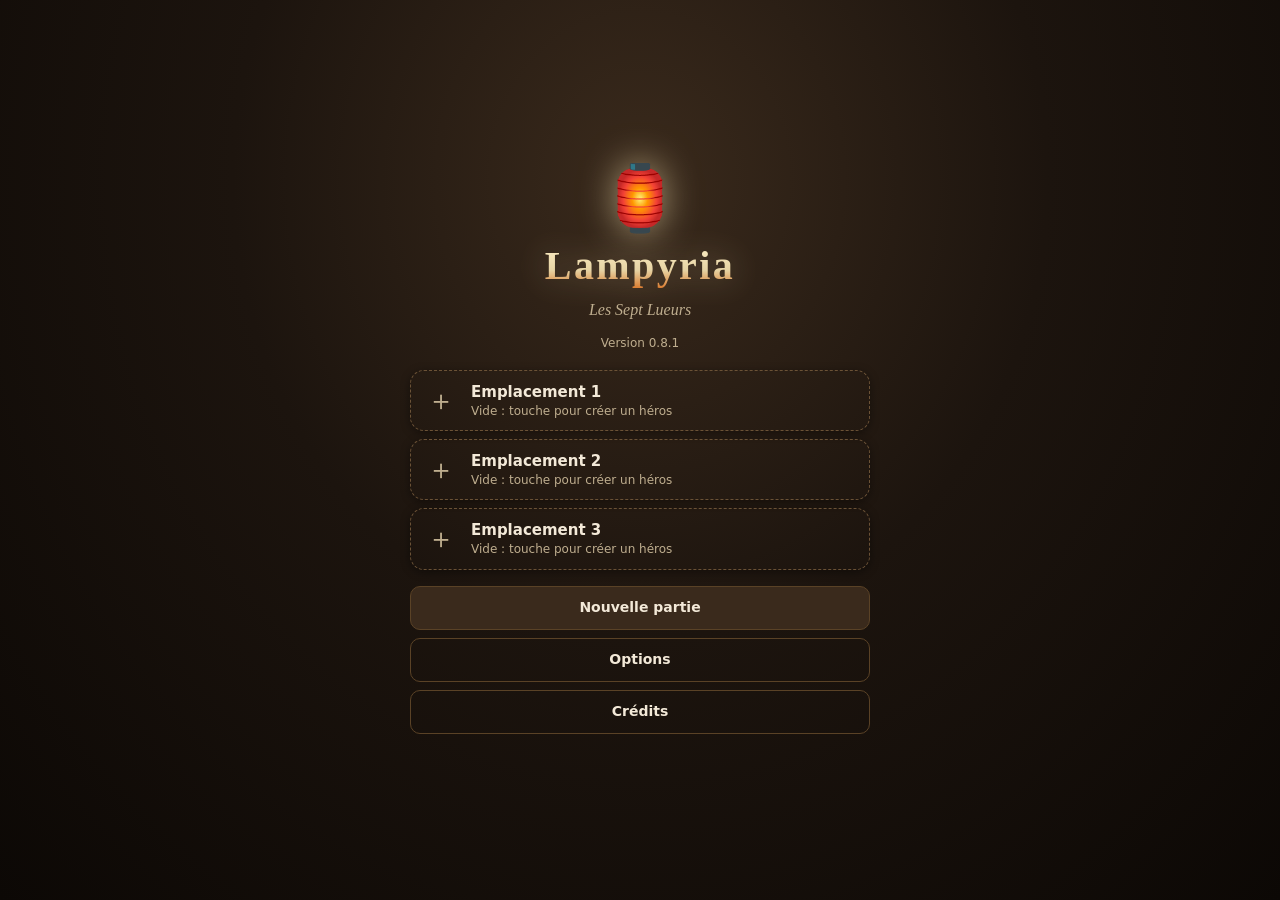
<file: index.html>
<!DOCTYPE html>
<html lang="fr"><head><meta charset="utf-8">
<meta name="viewport" content="width=device-width, initial-scale=1, maximum-scale=1, user-scalable=no, viewport-fit=cover">
<title>Lampyria : Les Sept Lueurs</title>
<link rel="manifest" href="manifest.json">
<meta name="theme-color" content="#1a120d">
<link rel="icon" href="icon-192.png">
<link rel="apple-touch-icon" href="icon-192.png">
<style>
:root{--bg:#1a120d;--panel:#2e2118;--panel2:#3a2b1f;--line:#5a4630;--ink:#f3e9d8;--dim:#b3a58e;--ember:#e6d3a3;--ok:#7fd18b;--bad:#ff7b6b;--blue:#6fb7ff;color-scheme:dark;
--serif:Georgia,'Times New Roman',serif;--sans:system-ui,-apple-system,'Segoe UI',Roboto,sans-serif}
*{box-sizing:border-box;-webkit-tap-highlight-color:transparent}
html{background:var(--bg)}
body{margin:0;background:var(--bg);color:var(--ink);font:15px/1.4 var(--sans);min-height:100vh;padding:env(safe-area-inset-top,0) env(safe-area-inset-right,0) env(safe-area-inset-bottom,0) env(safe-area-inset-left,0)}
.hide{display:none!important}
button{font:inherit;color:var(--ink);background:var(--panel2);border:1px solid var(--line);border-radius:10px;min-height:44px;padding:6px 12px;cursor:pointer;text-align:left;display:flex;flex-direction:column;justify-content:center;gap:1px}
button:active:not(:disabled){transform:scale(.98)}
button:disabled{opacity:.45;cursor:default}
button .nm{font-weight:600;font-size:14px}button .mt{font-size:12px;color:var(--dim);font-weight:400}
button.on{background:var(--ember);border-color:var(--ember);color:#2a1a08}button.on .mt{color:#5b3b14}
button.pri{background:linear-gradient(180deg,#efe0b8,#c9ad72);border-color:#efe0b8;color:#2a1a08;align-items:center;text-align:center;box-shadow:0 2px 10px #e6d3a33a}button.pri .mt{color:#5b3b14}
button.ghost{background:transparent}
button.danger{border-color:#7a3a3a;color:#ffb0a6}
button.dim{opacity:.5}
.chips{display:inline-flex;gap:4px;flex-wrap:wrap}
.chip{font-size:12px;padding:1px 8px;border-radius:99px;background:#00000040;border:1px solid var(--line);color:var(--ink);white-space:nowrap}
.chip.ok{border-color:#3f7a4a;color:#a8e8b2}.chip.no{border-color:#7a3a3a;color:#ffb0a6}
/* ----- éléments ----- */
.e-neutre{--c:#b9b4c7}.e-vent{--c:#5fd6a4}.e-foudre{--c:#ffd84a}.e-tenebres{--c:#a06bff}.e-lumiere{--c:#ffe9a8}
button.esp{border:1px solid color-mix(in srgb,var(--c) 45%,var(--line));border-left:4px solid var(--c);background:linear-gradient(90deg,color-mix(in srgb,var(--c) 32%,transparent),var(--panel2) 75%)}
#bar button.esp.on{background:linear-gradient(135deg,var(--c),color-mix(in srgb,var(--c) 70%,#000));border-color:var(--c);color:#18110c;box-shadow:0 0 12px color-mix(in srgb,var(--c) 55%,transparent)}
#bar button.esp.on .mt{color:#2a1d12}
.row.esp.on{color:var(--ink);background:linear-gradient(90deg,color-mix(in srgb,var(--c) 45%,transparent),var(--panel2) 85%);border-color:var(--c);box-shadow:0 0 10px color-mix(in srgb,var(--c) 40%,transparent)}
.row.esp.on .mt{color:var(--dim)}
.chip.el{border-color:var(--c);color:var(--c);background:color-mix(in srgb,var(--c) 14%,transparent)}
/* ----- menu ----- */
#menu{position:fixed;inset:0;z-index:12;display:flex;align-items:center;justify-content:center;background:#0a0705aa}
#mwin{display:flex;flex-direction:column;width:min(760px,96vw);height:min(640px,94vh);height:min(640px,94dvh);background:linear-gradient(180deg,#33261b,#1f1610);border:1px solid #6b5236;border-radius:18px;box-shadow:0 10px 40px #000c;overflow:hidden;animation:winin .16s ease-out}
#menu.hide{display:none}
#menu #tabs{display:none}
@keyframes winin{from{opacity:0;transform:scale(.97)}to{opacity:1;transform:none}}
@media (prefers-reduced-motion:reduce){#mwin{animation:none}}
#mhead{padding:10px 14px 6px;display:flex;flex-direction:column;gap:6px}
#mhead .top{display:flex;align-items:baseline;justify-content:space-between;gap:8px}
#mhead h1{margin:0;font:700 20px var(--serif);color:var(--ember)}
#mhead .lv{font-size:13px;color:var(--dim)}#mhead .lv b{color:var(--ink)}
.qgs{margin:6px 0;font-size:13px;line-height:1.5}.qg{color:var(--dim)}.qg.ok{color:var(--ok)}.bar{height:6px;border-radius:9px;background:#00000050;overflow:hidden}.bar i{display:block;height:100%;background:var(--ember)}
#tabs{display:flex;gap:4px;padding:0 10px;border-bottom:1px solid var(--line)}
#tabs button{flex:1;min-height:48px;align-items:center;text-align:center;background:transparent;border:0;border-bottom:3px solid transparent;border-radius:8px 8px 0 0;padding:4px 2px;gap:0;position:relative}
#tabs button .ic{font-size:18px;line-height:1}#tabs button .nm{font-size:12px;font-weight:500;color:var(--dim)}
#tabs button.sel{border-bottom-color:var(--ember);background:var(--panel)}#tabs button.sel .nm{color:var(--ember)}
#tabs .dot{position:absolute;top:5px;right:calc(50% - 18px);width:9px;height:9px;border-radius:50%;background:var(--bad);border:2px solid var(--bg)}
#mbody{flex:1;overflow-y:auto;padding:12px 14px 16px;display:flex;flex-direction:column;gap:10px;-webkit-overflow-scrolling:touch}
#mfoot{padding:8px 14px 12px;border-top:1px solid var(--line);background:var(--bg)}
#mfoot button{width:100%}
.card{background:var(--panel);border:1px solid var(--line);border-radius:14px;padding:12px;display:flex;flex-direction:column;gap:8px}
.card h3{margin:0;font:600 13px var(--sans);color:var(--ember);text-transform:uppercase;letter-spacing:.06em}
.card p{margin:0;color:var(--dim);font-size:13px}
.grid{display:grid;grid-template-columns:repeat(auto-fill,minmax(150px,1fr));gap:8px}
.grid2{display:grid;grid-template-columns:1fr 1fr;gap:8px}
.stat{background:#00000030;border-radius:10px;padding:8px;text-align:center}.stat b{display:block;font-size:20px;color:var(--ember)}.stat span{font-size:12px;color:var(--dim)}
.row{display:flex;flex-direction:row;text-align:left;align-items:center;gap:10px;background:#00000030;border:1px solid var(--line);border-radius:10px;padding:8px 10px;width:100%;min-height:52px}
.ico{width:1em;height:1em;vertical-align:middle;display:inline-block}.ie .ico{width:1.1em;height:1.1em}.row .em{font-size:24px;width:32px;text-align:center}.row .tx{flex:1;min-width:0;display:flex;flex-direction:column}
.row .tx .nm{font-weight:600;font-size:14px}.row .tx .mt{font-size:12px;color:var(--dim)}
.row.empty{border-style:dashed;color:var(--dim)}
.row.lock{opacity:.5}
.seg{display:flex;gap:4px}.seg i{flex:1;height:10px;border-radius:4px;background:#00000050}.seg i.f{background:var(--ember)}.seg i.t{background:var(--blue)}
.sp{font-size:13px;color:var(--dim)}.sp b{color:var(--ink)}
.lu{display:flex;flex-direction:row;text-align:left;gap:10px;align-items:center;width:100%;padding:10px;border-radius:12px;background:var(--panel2);border:1px solid var(--line);min-height:56px}
button.lu.on{color:var(--ink);border-color:var(--ember);background:#3a2a22}.lu .tx{flex:1;min-width:0}.lu .nm{font-weight:600}.lu .mt{display:block;font-size:12px;color:var(--dim)}
.lu .sz{font-size:12px;padding:2px 9px;border-radius:99px;background:#00000050;border:1px solid var(--line)}
.set{font-size:12px;color:var(--dim)}.set b{color:var(--ok)}
/* ----- inventaire ----- */
.inv{display:grid;grid-template-columns:minmax(200px,240px) 1fr;gap:10px;align-items:start}@media (max-width:560px){.inv{grid-template-columns:1fr}}
.invslots{display:grid;grid-template-areas:"a b c" "d e ." ". h .";grid-template-columns:repeat(3,64px);gap:8px;justify-content:center}
.islot{width:64px;height:64px;min-height:0;padding:0;align-items:center;justify-content:center;border-radius:12px;background:#00000050;border:1.5px dashed var(--line);touch-action:none;user-select:none;-webkit-user-select:none}
.islot.full{border-style:solid;border-color:var(--rc,var(--line));background:radial-gradient(circle,color-mix(in srgb,var(--rc,#fff) 25%,transparent),#00000050 75%)}
.islot .ie{font-size:30px;line-height:1}.islot .ghostic{opacity:.3}
.islot.ok{border-style:solid;border-color:var(--ok);box-shadow:0 0 10px #7fd18b66}.islot.over{background:#7fd18b40}
.islot.sel,.icell.sel{box-shadow:0 0 0 2px var(--ember)}
.igrid{display:grid;grid-template-columns:repeat(auto-fill,minmax(54px,1fr));gap:6px}
.icell{min-height:0;height:54px;padding:0;align-items:center;justify-content:center;font-size:28px;border:1.5px solid var(--rc,var(--line));border-radius:10px;background:#00000050;touch-action:pan-y;user-select:none;-webkit-user-select:none}
.icats{display:flex;gap:4px;flex-wrap:wrap}.icats button{flex:1;min-height:36px;align-items:center;text-align:center;font-size:12px;padding:4px 6px}
.ifilt button{min-height:32px;font-size:11px;padding:3px 4px;white-space:nowrap}
.invbag.drop{outline:2px dashed var(--ok);outline-offset:-4px}
.idrag{position:fixed;z-index:60;pointer-events:none;font-size:36px;line-height:1;transform:translate(-50%,-50%);filter:drop-shadow(0 4px 8px #000a)}
.idet{display:flex;flex-direction:column;gap:6px}
/* ----- jeu ----- */
html,body{overscroll-behavior:none}
#game{position:fixed;inset:0;display:flex;flex-direction:column;background:var(--bg);padding:env(safe-area-inset-top,0) env(safe-area-inset-right,0) env(safe-area-inset-bottom,0) env(safe-area-inset-left,0)}
#stage{position:relative;flex:1;min-height:0;overflow:hidden}
canvas{position:absolute;left:0;top:0;touch-action:none;display:block}
#amb{z-index:1;pointer-events:none}
#stage::after{content:'';position:absolute;inset:0;z-index:2;pointer-events:none;background:radial-gradient(ellipse 75% 70% at 50% 50%,transparent 55%,#05030a99 100%),linear-gradient(180deg,#0a0705aa 0,transparent 16%,transparent 80%,#0a070566 100%)}
#screenFade{position:absolute;inset:0;z-index:5;background:#000;opacity:0;pointer-events:none}
#zoneBanner{position:absolute;z-index:6;top:54px;left:50%;transform:translateX(-50%);max-width:90%;padding:6px 14px;border:1px solid #806347;border-radius:8px;background:#1a120ddd;color:var(--ink);font:600 14px var(--serif);text-align:center;opacity:0;pointer-events:none;transition:opacity .18s}
#zoneBanner.show{opacity:1}
#bubble{position:absolute;z-index:7;max-width:min(280px,86%);width:max-content;background:#f6ecda;color:#2a1a08;border:2px solid var(--c,#b8620a);border-radius:14px;padding:6px 11px;font-size:14px;line-height:1.3;pointer-events:none;box-shadow:0 4px 16px #000a}
#bubble.hasPt{display:grid;grid-template-columns:56px 1fr;column-gap:9px;align-items:start;max-width:min(330px,90%)}#bubble .pt{grid-row:1/3;width:56px;height:56px;object-fit:cover;border:2px solid;border-radius:10px;background:radial-gradient(ellipse at 70% 80%,#6b5236,#1a120d 75%)}
#bubble .who{display:block;font-weight:700;font-size:12px}
#bubble .tail{position:absolute;bottom:-9px;width:0;height:0;border:8px solid transparent;border-top-color:var(--c,#b8620a);border-bottom:0}
#bubble.below .tail{bottom:auto;top:-9px;border-top:0;border-bottom:8px solid var(--c,#b8620a)}
#panel{background:var(--panel);border-top:1px solid var(--line);padding:6px 8px 8px;display:flex;flex-direction:column;gap:5px}
#grpTip{position:absolute;z-index:4;display:none;pointer-events:none;background:#1b1410f2;border:1px solid #c9a45c;border-radius:10px;padding:7px 11px;font-size:14px;line-height:1.4;color:var(--ink);box-shadow:0 4px 14px #000a;white-space:nowrap}#grpTip b{display:block;color:#ffd24a;margin-bottom:2px}
#hud{position:absolute;top:6px;left:6px;right:6px;z-index:3;display:flex;flex-wrap:wrap;gap:4px 10px;align-items:center;font-size:13px;pointer-events:none}
#hud:not(:empty){background:linear-gradient(180deg,#3a2b1fdd,#1a120ddd);box-shadow:0 2px 10px #0008;border:1px solid var(--line);border-radius:12px;padding:5px 9px}
#hud .pv{flex:1;min-width:120px;display:flex;flex-direction:column;gap:2px;font-size:12px;color:var(--dim)}#hud .pv .bar{height:8px}#hud .pv .bar i{background:linear-gradient(90deg,#3fae5c,#a4eb8e);box-shadow:0 0 8px #7fd18b66}
#hud .pip{display:inline-flex;gap:3px;align-items:center;font-size:12px;color:var(--dim)}#hud .pip i{width:10px;height:10px;border-radius:50%;background:#00000060;border:1px solid var(--line)}#hud .pip.pa i.f{background:var(--ember);box-shadow:0 0 6px #e6d3a3aa}#hud .pip.pm i.f{background:var(--blue);box-shadow:0 0 6px #6fb7ffaa}
#hud .tag{font-size:11px;padding:1px 8px;border-radius:99px;background:var(--ember);color:#2a1a08;font-weight:700}
#foes{display:flex;flex-wrap:wrap;gap:3px}
#game.r3 .foe{min-width:0;padding:2px 6px;gap:1px;background:#1b1410aa;border-color:#ffffff22;font-size:10px}#game.r3 .foe .tags{display:none}#game.r3 .foe:active .tags{display:flex}#game.r3 .foe .hpbar{height:3px}
#game.r3 #panel{position:absolute;inset:0;z-index:5;width:auto;background:none;border:0;padding:0;overflow:visible;pointer-events:none;display:block}
#game.r3 #panel>*{pointer-events:auto}#game.r3 #foes,#game.r3 #tip{display:none}
#game.r3 #msgEl{position:absolute;left:50%;bottom:14px;transform:translateX(-50%);max-width:44%;background:#120d1acc;border:1px solid #ffffff33;border-radius:99px;padding:5px 14px;font-size:12px;pointer-events:none}
#game.r3 #bar{position:absolute;right:14px;top:96px;display:flex;flex-direction:column;gap:8px;align-items:flex-end}
#game.r3 #bar button,#game.r3 #bar button.esp{display:grid;grid-template-columns:auto 52px;grid-template-areas:"n i" "m i";column-gap:10px;align-items:center;min-height:0;padding:0;background:none;border:0;box-shadow:none;text-align:right}
#game.r3 #bar button svg{grid-area:i;width:52px;height:52px;filter:drop-shadow(0 2px 4px #000a)}
#game.r3 #bar button .nm{grid-area:n;font-size:12px;text-shadow:0 1px 3px #000}#game.r3 #bar button .mt{grid-area:m;font-size:10px;color:#cdb98f;text-shadow:0 1px 3px #000}
#game.r3 #bar button.on svg{filter:drop-shadow(0 0 10px #ffd678)}#game.r3 #bar button.on .nm{color:#ffd678}#game.r3 #bar button.on,#game.r3 #bar button.esp.on{background:none;box-shadow:none}
#game.r3 #bar button:disabled{opacity:.4}
#game.r3 #foot{position:absolute;right:14px;bottom:14px;display:flex;flex-direction:row-reverse;gap:8px}
#game.r3 #foot button{min-height:0;border-radius:99px;padding:8px 16px;background:#120d1acc;border:1.5px solid #ffd67888;flex-direction:row;align-items:center}
#game.r3 #foot button.pri{padding:12px 22px;font-weight:700;color:#f4ead6}
#game.r3 #hud{top:60px;left:16px;right:auto;max-width:200px;flex-direction:column;align-items:flex-start;gap:6px;background:none;border:0;box-shadow:none;padding:0}#game.r3 #hud .pv{min-width:0;width:130px}
#guir{position:absolute;top:0;left:0;right:0;height:58px;z-index:4;pointer-events:none}#guir svg{position:absolute;left:0;top:0;width:100%;height:36px}
#guir .rw{position:absolute;top:10px;left:0;right:0;display:flex;justify-content:center;gap:10px}#guir .ln{width:34px;text-align:center;font-size:10px}
#guir .ln i{display:block;width:2px;height:8px;background:#8a7a62;margin:0 auto}#guir .ln b{display:block;height:27px;border:2px solid #d8c8a8;border-radius:8px;background:#1a141acc;font-size:14px;line-height:23px;font-weight:400}
#guir .ln.on b{border-color:#ffd678;background:#ffd67833;box-shadow:0 0 14px #ffd678}#guir .ln s{display:block;height:3px;background:#2a1010;margin-top:2px;text-decoration:none}#guir .ln s u{display:block;height:100%;background:#6fcf7a;text-decoration:none}#guir .ln.f s u{background:#e5564a}

.foe{display:flex;flex-direction:column;align-items:stretch;gap:3px;max-width:100%;min-width:150px;padding:5px 8px;background:linear-gradient(180deg,#3a2b1fee,#201710ee);border:1px solid var(--line);border-radius:10px;font-size:11px;line-height:1.2;text-align:left}
.foe .top{display:flex;justify-content:space-between;gap:8px;align-items:baseline}
.foe .hpbar{display:block;height:5px;border-radius:9px;background:#00000070;overflow:hidden}.foe .hpbar i{display:block;height:100%;background:linear-gradient(90deg,#4fbf6a,#9be58a)}
.foe .tags{display:flex;flex-wrap:wrap;gap:3px}.foe .tags:empty{display:none}.foe .chip{font-size:10px;padding:0 6px}
.chip.weak{border-color:#a8453c;color:#ffb0a6;background:#a8453c28}.chip.res{border-color:#3f6fa8;color:#a9cdf5;background:#3f6fa828}
.foe .name{font-weight:600;overflow-wrap:anywhere}.foe .hp{color:var(--ok);white-space:nowrap;font-variant-numeric:tabular-nums}
.foe .states{color:var(--ember);white-space:nowrap;padding:1px 4px;border:1px solid var(--line);border-radius:99px;background:#00000030}
.foe .states:empty{display:none}
#hud .tag.state{background:#00000060;border:1px solid var(--line);color:var(--ink);padding:2px 6px;font-size:11px;line-height:1.2}
#msgEl{color:var(--ink);font-size:13px;text-align:center;line-height:1.3}
#tip{font-size:12px;color:var(--dim);text-align:center;line-height:1.3}
#msgEl:empty,#tip:empty,#bar:empty,#foot:empty{display:none}
#bar{display:grid;grid-template-columns:repeat(auto-fill,minmax(86px,1fr));gap:5px}
#bar.talk{grid-template-columns:1fr}
#bar button{min-height:42px;padding:3px 8px}#bar button .nm{font-size:13px;line-height:1.15}#bar button .mt{font-size:11px}
#foot{display:flex;gap:6px}#foot button{flex:1}#foot button.pri{flex:2;align-items:center;text-align:center}
@media (orientation:landscape) and (min-width:700px){
#game{flex-direction:row}
#panel{width:250px;flex:none;border-top:0;border-left:1px solid var(--line);overflow-y:auto;padding:8px}
#bar{grid-template-columns:1fr 1fr}}
/* ----- écran titre ----- */
#titre{position:fixed;inset:0;z-index:15;overflow-y:auto;background:radial-gradient(ellipse at 50% 20%,#3a2a1c 0%,#1c140e 45%,#0c0805 100%);display:flex;justify-content:center;padding:env(safe-area-inset-top,0) 16px env(safe-area-inset-bottom,0)}
.tmain{position:relative;z-index:1;width:min(460px,100%);margin:auto;display:flex;flex-direction:column;gap:12px;padding:24px 0;text-align:center}
.tlamp{font-size:64px;line-height:1;filter:drop-shadow(0 0 18px #e6d3a3aa);animation:tlueur 3.2s ease-in-out infinite}
.tmain h1{margin:0;font:700 40px var(--serif);letter-spacing:.06em;background:linear-gradient(180deg,#fff1c9,#e6d3a3 60%,#d9782b);-webkit-background-clip:text;background-clip:text;color:transparent;filter:drop-shadow(0 0 16px #e6d3a366)}
.tmain h2{margin:0;font:700 26px var(--serif);color:var(--ember)}
.tsub{margin:0;color:var(--dim);font:italic 16px var(--serif)}.tver{margin:4px 0 0;color:var(--dim);font-size:12px}
.tslots{display:flex;flex-direction:column;gap:8px;margin-top:6px}
button.slot{flex-direction:row;align-items:center;text-align:left;gap:12px;min-height:60px;padding:10px 12px;border-radius:14px;background:linear-gradient(135deg,#3a2b1f,#241a10);border:1px solid #6b5236;box-shadow:0 2px 10px #0006;width:100%;transition:border-color .15s,box-shadow .15s}button.slot:hover:not(.vide){border-color:var(--ember);box-shadow:0 0 14px #e6d3a333}
button.slot .em{font-size:28px;width:36px;text-align:center}button.slot .tx{flex:1;min-width:0;display:flex;flex-direction:column}
button.slot .nm{font-weight:600;font-size:15px}button.slot .mt{font-size:12px;color:var(--dim)}
button.slot.vide{border-style:dashed;background:transparent}button.slot.vide .em{color:var(--dim)}
.tact{display:flex;flex-direction:column;gap:8px;margin-top:4px}.tact button{align-items:center;text-align:center}
.tcreate{text-align:left}.tcreate h2,.tcreate .tsub{text-align:center}
.tcreate input{width:100%;min-height:44px;padding:8px 12px;font:16px var(--sans);color:var(--ink);background:#1a120d;border:1px solid var(--line);border-radius:10px}
.tcreate input:focus{outline:2px solid var(--ember);outline-offset:1px}
.aspects{display:flex;flex-wrap:wrap;gap:8px}
button.asp{width:52px;min-width:52px;height:52px;padding:0;align-items:center;justify-content:center;font-size:28px;border-radius:12px}
button.asp.on{background:#3a2a22;border-color:var(--ember);box-shadow:0 0 0 2px var(--ember) inset}
.sparks{position:absolute;inset:0;overflow:hidden;pointer-events:none}
.sparks i{position:absolute;width:5px;height:5px;border-radius:50%;background:#ffd985;box-shadow:0 0 10px 3px #e6d3a388;opacity:0;animation:tfirefly 7s ease-in-out infinite}
@keyframes tfirefly{0%,100%{opacity:0;transform:translate(0,0)}30%{opacity:.9}50%{opacity:.5;transform:translate(14px,-22px)}70%{opacity:.9}}
@keyframes tlueur{0%,100%{filter:drop-shadow(0 0 14px #e6d3a388)}50%{filter:drop-shadow(0 0 26px #e6d3a3dd)}}
@media (prefers-reduced-motion:reduce){.sparks i,.tlamp{animation:none}.sparks i{opacity:.5}}
/* ----- fenêtres ----- */
#modal{position:fixed;inset:0;background:#000b;display:flex;align-items:center;justify-content:center;z-index:20;padding:16px}
#mcard{background:linear-gradient(180deg,#33261b,#1f1610);border:1px solid #6b5236;box-shadow:0 10px 40px #000c;animation:winin .16s ease-out;border-radius:16px;padding:16px;width:min(420px,100%);max-height:88vh;overflow-y:auto;display:flex;flex-direction:column;gap:10px}
#mcard h2{margin:0;font:700 20px var(--serif);color:var(--ember)}#mcard p{margin:0;font-size:14px}
.mbtns{display:flex;gap:8px;flex-wrap:wrap}.mbtns button{flex:1;align-items:center;text-align:center;min-width:120px}
.pick{display:flex;flex-direction:column;gap:6px}
#toast{position:fixed;left:50%;bottom:calc(20px + env(safe-area-inset-bottom,0));transform:translateX(-50%);background:var(--panel2);border:1px solid var(--ember);border-radius:99px;padding:8px 16px;font-size:14px;z-index:30;max-width:92vw;text-align:center}
@media (orientation:landscape) and (max-height:600px){#mhead{padding:6px 14px 2px}#mhead h1{font-size:16px}#tabs button{min-height:40px}#tabs button .ic{font-size:15px}#mfoot{padding:6px 14px}.grid{grid-template-columns:repeat(auto-fill,minmax(200px,1fr))}}
/* paysage téléphone : écran titre en deux colonnes, sans défilement */
.tleft,.tright{display:contents}
@media (orientation:landscape) and (max-height:520px){
#titre{overflow:hidden;padding:env(safe-area-inset-top,0) max(16px,env(safe-area-inset-right,0)) env(safe-area-inset-bottom,0) max(16px,env(safe-area-inset-left,0))}
.tmain:not(.tcreate){width:min(820px,100%);height:100%;margin:0 auto;padding:6px 0;box-sizing:border-box;display:grid;grid-template-columns:minmax(0,.85fr) minmax(0,1.15fr);column-gap:28px;align-items:center}
.tleft,.tright{display:flex;flex-direction:column;justify-content:center;gap:6px;min-width:0}
.tlamp{font-size:clamp(40px,22vh,64px)}.tmain h1{font-size:clamp(28px,11vh,40px)}.tsub{font-size:14px}.tver{margin:2px 0 0}
.tslots{margin-top:0;gap:5px}button.slot{min-height:44px;padding:4px 10px;border-radius:12px}button.slot .em{font-size:22px;width:28px}button.slot .nm{font-size:14px}button.slot .mt{font-size:11px;white-space:nowrap;overflow:hidden;text-overflow:ellipsis}
.tact{margin-top:2px;gap:5px;flex-direction:row;flex-wrap:wrap}.tact button{flex:1 1 0;min-height:40px;padding:4px 8px}
.tmain.tcreate{width:min(820px,100%);height:100%;margin:0 auto;padding:4px 0;box-sizing:border-box;display:grid;grid-template-columns:minmax(0,1fr) minmax(0,1.2fr);grid-template-rows:auto auto auto 1fr;column-gap:14px;row-gap:5px;align-content:center}
.tcreate h2{grid-area:1/1;font-size:20px}.tcreate .tsub{grid-area:2/1;font-size:12px}
.tcreate>.card:nth-of-type(1){grid-area:3/1}.tcreate>.card:nth-of-type(3){grid-area:4/1}.tcreate>.card:nth-of-type(2){grid-area:1/2/4/3}
.tcreate .tact{grid-area:4/2;align-self:end}.tcreate .card{padding:6px 10px;gap:4px}.tcreate .card h3{font-size:11px}
.tcreate input{min-height:36px;padding:4px 10px}.tcreate .grid{grid-template-columns:repeat(2,1fr);gap:4px}.tcreate .grid button{min-height:36px;padding:2px 8px}.tcreate .grid .mt{display:none}
.aspects{gap:5px}button.asp{width:38px;min-width:38px;height:38px;font-size:20px}
}
#turn{display:none;position:fixed;inset:0;z-index:100;background:#1a120d;color:#f4e6c8;flex-direction:column;align-items:center;justify-content:center;gap:14px;text-align:center;padding:24px;font:600 18px system-ui,sans-serif}#turn b{font-size:64px;display:block;animation:tr 2s ease-in-out infinite}@keyframes tr{0%,30%{transform:rotate(0)}60%,100%{transform:rotate(-90deg)}}@media (orientation:portrait) and (max-width:900px){#turn{display:flex}}</style><link rel="stylesheet" href="theme.css"></head><body><div id="turn"><b>📱</b>Tourne ton téléphone en mode paysage pour jouer à Lampyria.</div>
<div id="menu" class="hide"><div id="mwin"><div id="mhead"></div><div id="tabs"></div><div id="mbody"></div><div id="mfoot"></div></div></div>
<div id="game" class="hide"><div id="stage"><canvas id="c"></canvas><canvas id="amb" aria-hidden="true"></canvas><div id="screenFade" class="hide" aria-hidden="true"></div><div id="hud"></div><div id="zoneBanner" class="hide" aria-live="polite"></div><div id="bubble" class="hide"><b class="who"></b><span class="tx"></span><i class="tail"></i></div></div><div id="panel"><div id="msgEl"></div><div id="foes" class="hide" aria-label="Ennemis en combat"></div><div id="tip"></div><div id="bar"></div><div id="foot"></div></div></div>
<div id="titre" class="hide"></div>
<div id="modal" class="hide"><div id="mcard"></div></div>
<div id="toast" class="hide"></div>
<script src="donnees.js"></script>
<script src="xp.js"></script>
<script src="suivi.js"></script>
<script src="histoire.js"></script>
<script src="donjons.js"></script>
<script src="moteur.js"></script>
<script src="options.js"></script>
<script src="icones.js"></script>
<script src="son.js"></script>
<script src="musique.js"></script>
<script src="etat.js"></script>
<script src="succes.js"></script>
<script src="desc-objets.js"></script><script src="menu.js"></script>
<script src="exploration.js"></script>
<script src="alea.js"></script>
<script src="scenes.js"></script>
<script src="rendu.js"></script>
<script src="titre.js"></script>
<script src="tuto.js"></script>
<script src="heros.js"></script>
<script src="sprites.js"></script>
<script src="monstres.js"></script>
<script src="pnj.js"></script>
<script src="icones-sorts.js"></script>
<script src="icones-png.js"></script>
<script src="rendu3d.js"></script>
<script src="explo3d.js"></script>
<script src="affichage.js"></script>
<script>if("serviceWorker" in navigator)addEventListener("load",()=>navigator.serviceWorker.register("sw.js").catch(err=>console.warn("Service worker non enregistré (hors ligne indisponible) :",err)))</script>
<script>try{screen.orientation&&screen.orientation.lock&&screen.orientation.lock('landscape').catch(()=>{})}catch(e){}</script></body></html>
</file>
<file: theme.css>
/* THÈME « dark fantasy peint » : habillage seulement (aucune logique). Charger après le <style> de index.html. */
:root{--gold:#e2bd72;--gold2:#a8803f;--bronze:#6b4f2c;--parch:#f0e2c4;--line:#5a4226;--panel:#2a1d14;--panel2:#3a2a1c;--ember:#f0cf86;--dim:#bfae8f;--serif:'Cinzel','Trajan Pro',Georgia,'Times New Roman',serif}
/* fenêtre : bois sombre + cadre peint (coins, bords) */
#mwin{position:relative;padding:22px;border:0;border-radius:18px;background:radial-gradient(ellipse at 50% 0,#3a2a1c,#1d140d 70%,#120b07);box-shadow:0 12px 44px #000d,inset 0 0 60px #000b;overflow:hidden}
#mwin::before{content:'';position:absolute;inset:0;z-index:3;pointer-events:none;background:
url(f-fenetre-tl.png) 0 0/99px 90px no-repeat,url(f-fenetre-tr.png) 100% 0/99px 90px no-repeat,url(f-fenetre-bl.png) 0 100%/65px 60px no-repeat,url(f-fenetre-br.png) 100% 100%/65px 60px no-repeat,
url(f-fenetre-et.png) 0 0/65px 25px repeat-x,url(f-fenetre-eb.png) 0 100%/77px 25px repeat-x,url(f-fenetre-el.png) 0 0/25px 17px repeat-y,url(f-fenetre-er.png) 100% 0/25px 17px repeat-y}
/* bandeau de titre */
#mhead{padding:0 4px 6px;background:none;border:0;box-shadow:none;gap:6px}
#mhead .top{min-height:58px;padding:0 30px 0 0;align-items:center;border:solid transparent;border-width:0 1px;border-image:url(ui-titre.png) 0 70 0 300 fill/0 27px 0 114px/0 stretch}
#mhead h1{padding-left:46px;word-spacing:34px;font:700 20px var(--serif);letter-spacing:.09em;text-transform:uppercase;color:var(--parch);text-shadow:0 2px 0 #000,0 0 12px #e2bd7255}
#mhead .lv{color:var(--dim);font-size:12.5px;margin-left:auto;margin-right:8px}#mhead .lv b{color:var(--gold)}
#mhead .xbtn{width:44px;height:44px;min-height:0;padding:0;border:0;background:url(ui-close.png) center/contain no-repeat;font-size:0;color:transparent;flex:none}
#mhead .bar{height:8px;border:1px solid #000;border-radius:9px;background:#0009;box-shadow:inset 0 1px 3px #000}
#mhead .bar i{background:linear-gradient(180deg,#ffe29a,#c8902f);box-shadow:0 0 8px #e6b14a88}
#mbody{padding:10px 6px 12px}
/* panneaux */
#mwin .card{position:relative;padding:18px 18px 16px;background:linear-gradient(180deg,#2c1f15,#1f150d);border:0;border-radius:12px;box-shadow:inset 0 0 22px #000a}
#mwin .card::before{content:'';position:absolute;inset:0;pointer-events:none;border-radius:12px;background:
url(f-panneau-tl.png) 0 0/34px 34px no-repeat,url(f-panneau-tr.png) 100% 0/34px 34px no-repeat,url(f-panneau-bl.png) 0 100%/34px 34px no-repeat,url(f-panneau-br.png) 100% 100%/34px 34px no-repeat,
url(f-panneau-et.png) 0 0/45px 17px repeat-x,url(f-panneau-eb.png) 0 100%/45px 17px repeat-x,url(f-panneau-el.png) 0 0/17px 31px repeat-y,url(f-panneau-er.png) 100% 0/17px 31px repeat-y}
#mwin .card h3{font:700 13px var(--serif);letter-spacing:.12em;color:var(--gold);padding-bottom:6px;border-bottom:1px solid transparent;border-image:linear-gradient(90deg,var(--gold2),#0000) 1}
/* boutons dorés / sombres */
#mwin button.pri,#mwin button.on,#mwin .icats button.on{border:solid transparent;border-width:0 1px;border-image:url(ui-btn.png) 0 70 fill/0 18px 0 stretch;background:none;color:#2a1608;padding:8px 22px;box-shadow:none;font-family:var(--serif);letter-spacing:.05em;text-shadow:0 1px 0 #fff6;min-height:44px}
#mwin .icats button,#mwin .ifilt button,#mwin .mbtns button{border:solid transparent;border-width:0 1px;border-image:url(ui-btn-d.png) 0 70 fill/0 16px 0 stretch;background:none;color:var(--parch);padding:4px 14px;box-shadow:none;font-family:var(--serif);letter-spacing:.03em}
#mwin .ifilt button{padding:2px 12px;font-size:11px}.icats button.on{border-image-width:0 16px}
#mwin .icats button.on,#mwin .ifilt button.on{color:#2a1608}
/* emplacements d'objets */
#mwin .islot,#mwin .icell{border:2px solid transparent;border-image:url(ui-slot.png) 80 fill/16px/0 stretch;background:none;border-radius:0;box-shadow:inset 0 0 14px color-mix(in srgb,var(--rc,transparent) 55%,transparent)}
#mwin .islot.sel,#mwin .icell.sel{border-image-source:url(ui-slot-s.png);border-image-slice:110 fill;border-image-width:20px;border-image-outset:4px}
#mwin .islot.full{background:none}
#mwin .row,#mwin .lu{background:linear-gradient(180deg,#2a1d13,#1f150d);border:1px solid #5a4226;border-radius:9px;box-shadow:inset 0 1px 0 #ffffff10}
#mwin .row.esp.on,#mwin button.lu.on{border-color:var(--gold);box-shadow:0 0 12px #e2bd7255,inset 0 0 14px #e2bd7222}
#mwin .stat{background:#0003;border:1px solid #4a3620;border-radius:8px}.stat b{color:var(--gold);font-family:var(--serif)}
/* dock d'onglets */
#tabs{background:none;border:0;box-shadow:none}
#tabs button{border:solid transparent;border-width:2px;border-image:url(ui-tab-d.png) 60 fill/14px/0 stretch;background:none;border-radius:0}
#tabs button.sel{border-image-source:url(ui-tab.png);box-shadow:none}#tabs button.sel .nm{color:#2a1608}

/* ----- inventaire : 3 colonnes (équipement, sac, détail) ----- */
#mwin .inv{gap:12px}
#mwin .inv3{grid-template-columns:minmax(170px,200px) 1fr minmax(160px,200px)}
@media (max-width:640px){#mwin .inv3{grid-template-columns:1fr}}
#mwin .idetc .idet{gap:8px;text-align:center}
#mwin .idetc .nm{font:700 15px var(--serif)}
#mwin .bigic{width:84px;height:84px;margin:2px auto 6px;display:flex;align-items:center;justify-content:center;font-size:52px;border:2px solid transparent;border-image:url(ui-slot.png) 80 fill/22px/0 stretch;box-shadow:inset 0 0 16px color-mix(in srgb,var(--rc,transparent) 55%,transparent)}
#mwin .bigic .ico{width:1em;height:1em}
/* ----- HUD de combat (3D) ----- */
#game.r3 #bar button::before{content:'';grid-area:i;width:64px;height:64px;margin:-6px;justify-self:center;align-self:center;background:url(ui-med.png) center/contain no-repeat;pointer-events:none}
#game.r3 #bar button svg,#game.r3 #bar button span.icop{grid-area:i;width:40px;height:40px;justify-self:center;align-self:center}
#game.r3 #bar button.on::before{filter:drop-shadow(0 0 8px #ffd678) brightness(1.25)}
#game.r3 #foot button{border:solid transparent;border-width:0 1px;border-image:url(ui-btn-d.png) 0 70 fill/0 16px 0 stretch;background:none;border-radius:0;padding:10px 26px;color:var(--parch);font-family:var(--serif);letter-spacing:.04em}
#game.r3 #foot button.pri{border-image-source:url(ui-btn.png);color:#2a1608;text-shadow:0 1px 0 #fff6;padding:12px 34px}
#game.r3 #hud .pv .bar{height:9px;border:1px solid #000;box-shadow:0 0 0 1px #a8803f}
#game.r3 #hud .pv .bar i{background:linear-gradient(180deg,#ff8a7a,#b32a1f);box-shadow:0 0 8px #e5564a88}
#game.r3 #msgEl{border-color:#a8803f;background:#1a120dcc}
#mwin .invslots{grid-template-columns:repeat(3,54px);gap:6px}
#mwin .islot{width:54px;height:54px}
#mwin .inv3{grid-template-columns:minmax(184px,200px) 1fr minmax(160px,200px)}
/* dock d'onglets du jeu */
.dock button{border:2px solid transparent;border-image:url(ui-tab-d.png) 60 fill/14px/0 stretch;background:none;border-radius:0;color:var(--parch)}
#mwin .sgrid{display:grid;grid-template-columns:minmax(170px,1fr) minmax(180px,210px) minmax(190px,1.2fr);gap:12px;align-items:start}
@media(max-width:640px){#mwin .sgrid{grid-template-columns:1fr}}
#mwin .row.sel{border-color:var(--gold);box-shadow:0 0 12px #e2bd7255,inset 0 0 14px #e2bd7222}
.nlv{color:var(--bad,#ff7b6b);font-weight:700}
#mwin .icell.nolv{filter:grayscale(.65) brightness(.72)}
#otip{position:fixed;z-index:99999;max-width:260px;padding:10px 12px;background:#1b120df2;border:1px solid var(--gold,#e2bd72);border-radius:10px;box-shadow:0 6px 22px #000c,0 0 14px #e2bd7233;color:var(--ink,#f3e9d8);font:13px/1.4 system-ui,sans-serif;pointer-events:none}
#otip b,.tipc b{font-size:14px}#otip .tmt,.tipc .tmt{color:var(--dim,#b3a58e);margin-top:2px}#otip .tset,.tipc .tset{margin-top:6px;font-size:12px}#otip .tdesc,.tipc .tdesc{margin-top:7px;padding-top:6px;border-top:1px solid #5a422688;font-style:italic;color:var(--ember,#f0cf86)}
#mwin .recipe{margin:-4px 0 10px;padding:10px 12px;border:1px solid var(--gold);border-radius:10px;background:#1b120d99;box-shadow:inset 0 0 18px #0008}#mwin .recipe .tipc{font-size:13px;line-height:1.4}#mwin .recipe .rcp{margin-top:8px;padding-top:6px;border-top:1px solid #5a422688}#mwin .recipe .rcp .chips{display:flex;flex-wrap:wrap;gap:6px;margin-top:4px}#mwin .recipe>button{margin-top:10px;width:100%}
</file>
